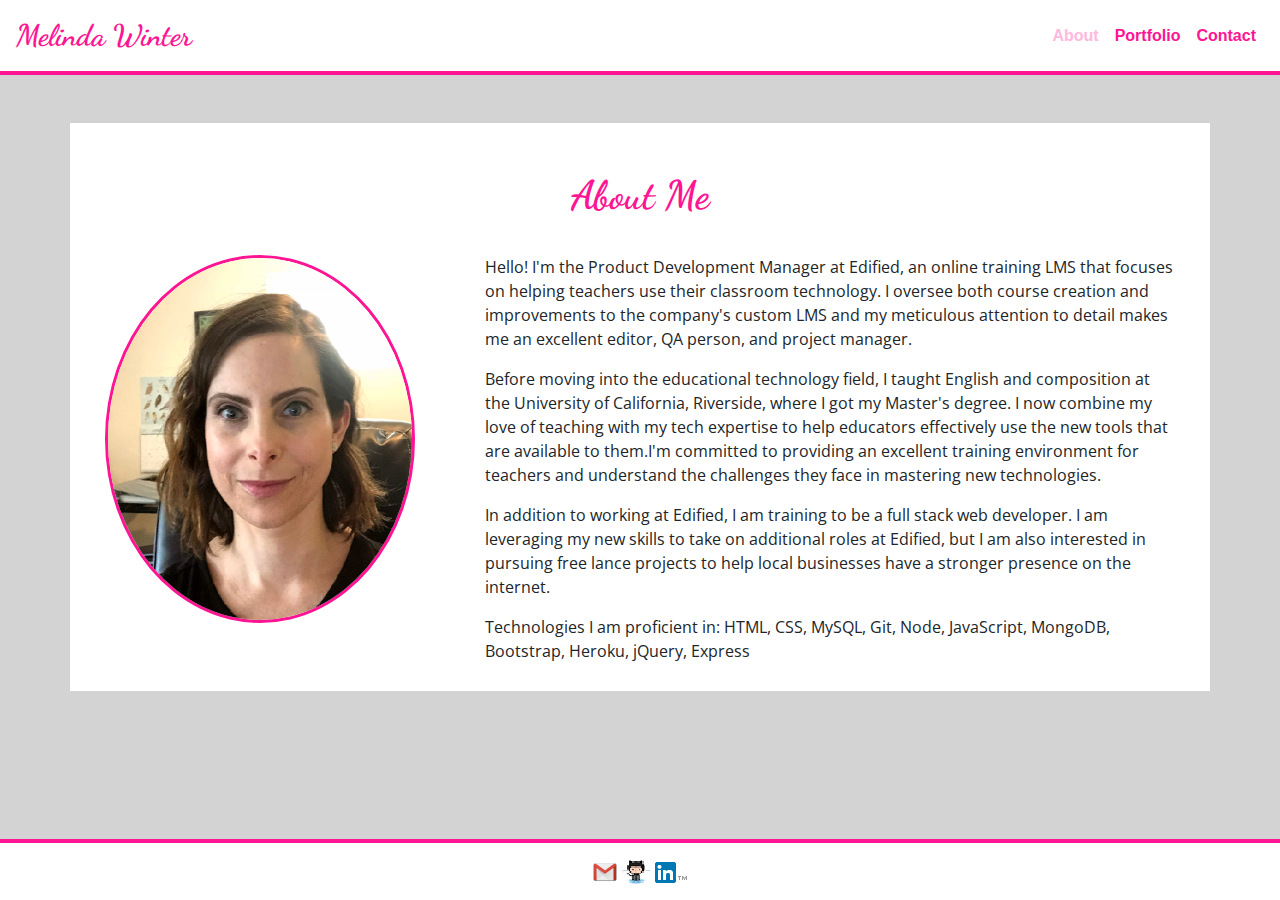
<file: index.html>
<!DOCTYPE html>
<html lang="en">
  <!-- Begin head -->
  <head>
    <!-- Required meta tags -->
    <meta charset="utf-8" />
    <meta name="viewport" content="width=device-width, initial-scale=1" />

    <!-- Bootstrap CSS -->
    <link
      rel="stylesheet"
      href="https://stackpath.bootstrapcdn.com/bootstrap/4.4.1/css/bootstrap.min.css"
      integrity="sha384-Vkoo8x4CGsO3+Hhxv8T/Q5PaXtkKtu6ug5TOeNV6gBiFeWPGFN9MuhOf23Q9Ifjh"
      crossorigin="anonymous"
    />
    <!-- Google fonts -->
    <link
      href="https://fonts.googleapis.com/css2?family=Dancing+Script:wght@700&family=Open+Sans:wght@400&display=swap"
      rel="stylesheet"
    />
    <!-- My custom CSS -->
    <link rel="stylesheet" href="assets/css/style.css" />

    <!-- This is the title that appears in the browser tag -->
    <title>Melinda Winter</title>
  </head>
  <!-- End head -->

  <!-- Begin body -->
  <body class="pb-5 mb-5">
    <!-- Begin navbar -->
    <nav class="navbar navbar-expand-sm mb-5">
      <!-- Navbar heading -->
      <a class="navbar-brand hover" href="index.html">Melinda Winter</a>

      <!-- This creates the collapsing menu icon -->
      <button
        class="navbar-toggler navbar-light"
        type="button"
        data-toggle="collapse"
        data-target="#navbarNav"
        aria-controls="navbarNav"
        aria-expanded="false"
        aria-label="Toggle navigation"
      >
        <span class="navbar-toggler-icon"></span>
      </button>

      <div class="collapse navbar-collapse" id="navbarNav">
        <!-- Pushes the nav links to the left -->
        <ul class="navbar-nav ml-auto">
          <!-- Navbar links -->
          <li class="nav-item">
            <a class="nav-link active hover" href="index.html">About</a>
          </li>
          <li class="nav-item">
            <a class="nav-link hover" href="portfolio.html">Portfolio</a>
          </li>
          <li class="nav-item">
            <a class="nav-link hover" href="contact.html">Contact</a>
          </li>
        </ul>
      </div>
    </nav>
    <!-- End navbar -->

    <!-- Begin bio pic and text -->
    <main class="container" style="background-color: white">
      <h1 class="text-center pt-5 title">About Me</h1>
      <div class="row py-2">
        <!-- Begin image card -->
        <figure class="col-sm-8 col-md-4">
          <div class="card border-0" style="background-color: white">
            <div class="card-body mx-auto">
              <img
                id="bio-image"
                class="card-img img-fluid"
                style="border-radius: 50%; border: solid deeppink"
                src="assets/images/desk2.png"
                alt="Melinda Winter"
              />
            </div>
          </div>
        </figure>
        <!-- Begin bio card -->
        <div class="col-sm-12 col-md-8">
          <div class="card border-0">
            <div class="card-body">
              <p class="card-text">
                Hello! I'm the Product Development Manager at Edified, an online
                training LMS that focuses on helping teachers use their
                classroom technology. I oversee both course creation and
                improvements to the company's custom LMS and my meticulous
                attention to detail makes me an excellent editor, QA person, and
                project manager.
              </p>

              <p class="card-text">
                Before moving into the educational technology field, I taught
                English and composition at the University of California,
                Riverside, where I got my Master's degree. I now combine my love
                of teaching with my tech expertise to help educators effectively
                use the new tools that are available to them.I'm committed to
                providing an excellent training environment for teachers and
                understand the challenges they face in mastering new
                technologies.
              </p>

              <p class="card-text">
                In addition to working at Edified, I am training to be a full
                stack web developer. I am leveraging my new skills to take on
                additional roles at Edified, but I am also interested in
                pursuing free lance projects to help local businesses have a
                stronger presence on the internet.
              </p>

              <p class="card-text">
                Technologies I am proficient in: HTML, CSS, MySQL, Git, Node,
                JavaScript, MongoDB, Bootstrap, Heroku, jQuery, Express
              </p>
            </div>
          </div>
        </div>
      </div>
    </main>
    <!-- End bio pic and text -->

    <!-- Begin footer -->
    <footer class="footer mt-auto py-3 fixed-bottom">
      <div class="container">
        <span class="text-muted">
          <!-- Social media links with images -->
          <a href="mailto:melindawinter42@gmail.com"
            ><img src="assets/images/gmail-icon-24.png" alt="gmail icon"
          /></a>
          <a href="https://github.com/melindawinter" target="_blank">
            <img src="assets/images/octocat24.png" alt="github icon" />
          </a>
          <a
            href="http://www.linkedin.com/in/melinda-winter-34a25689"
            target="_blank"
          >
            <img src="assets/images/linkedin.png" alt="linkedin icon" />
          </a>
        </span>
      </div>
    </footer>
    <!-- End footer -->

    <!-- Optional JavaScript -->
    <!-- jQuery first, then Popper.js, then Bootstrap JS -->
    <script
      src="https://code.jquery.com/jquery-3.4.1.slim.min.js"
      integrity="sha384-J6qa4849blE2+poT4WnyKhv5vZF5SrPo0iEjwBvKU7imGFAV0wwj1yYfoRSJoZ+n"
      crossorigin="anonymous"
    ></script>
    <script
      src="https://cdn.jsdelivr.net/npm/popper.js@1.16.0/dist/umd/popper.min.js"
      integrity="sha384-Q6E9RHvbIyZFJoft+2mJbHaEWldlvI9IOYy5n3zV9zzTtmI3UksdQRVvoxMfooAo"
      crossorigin="anonymous"
    ></script>
    <script
      src="https://stackpath.bootstrapcdn.com/bootstrap/4.4.1/js/bootstrap.min.js"
      integrity="sha384-wfSDF2E50Y2D1uUdj0O3uMBJnjuUD4Ih7YwaYd1iqfktj0Uod8GCExl3Og8ifwB6"
      crossorigin="anonymous"
    ></script>
    <!-- End script -->
  </body>
  <!-- End body -->
</html>
</file>
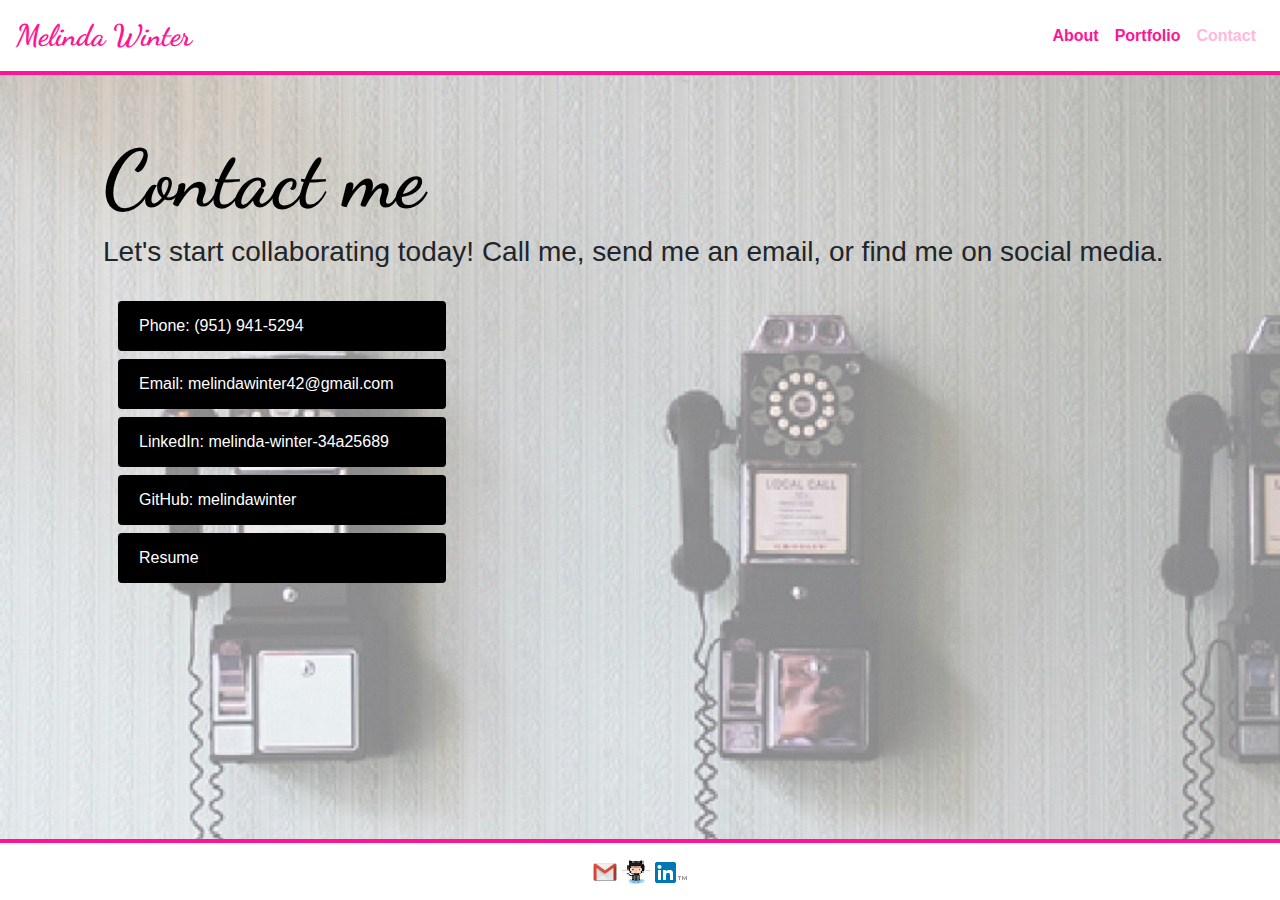
<file: contact.html>
<!DOCTYPE html>
<html lang="en">
  <!-- Begin head -->
  <head>
    <!-- Required meta tags -->
    <meta charset="utf-8" />
    <meta
      name="viewport"
      content="width=device-width, initial-scale=1, shrink-to-fit=no"
    />

    <!-- Bootstrap CSS -->
    <link
      rel="stylesheet"
      href="https://stackpath.bootstrapcdn.com/bootstrap/4.4.1/css/bootstrap.min.css"
      integrity="sha384-Vkoo8x4CGsO3+Hhxv8T/Q5PaXtkKtu6ug5TOeNV6gBiFeWPGFN9MuhOf23Q9Ifjh"
      crossorigin="anonymous"
    />
    <!-- Google cursive font -->
    <link
      href="https://fonts.googleapis.com/css2?family=Dancing+Script:wght@500&display=swap"
      rel="stylesheet"
    />
    <!-- My custom CSS -->
    <link rel="stylesheet" href="assets/css/style.css" />

    <!-- This is the title that appears in the browser tag -->
    <title>Melinda Winter</title>
  </head>
  <style>
    body {
      background-image: url("contact-pic5.jpg");
    }
  </style>
  <!-- End head -->
  <!-- Begin body -->
  <body class="pb-5">
    <!-- Begin navbar -->
    <nav class="navbar navbar-expand-sm mb-5">
      <!-- Navbar heading -->
      <a class="navbar-brand hover" href="index.html">Melinda Winter</a>

      <!-- This creates the collapsing menu icon -->
      <button
        class="navbar-toggler navbar-light"
        type="button"
        data-toggle="collapse"
        data-target="#navbarNav"
        aria-controls="navbarNav"
        aria-expanded="false"
        aria-label="Toggle navigation"
      >
        <span class="navbar-toggler-icon"></span>
      </button>

      <div class="collapse navbar-collapse" id="navbarNav">
        <!-- Pushes the nav links to the left -->
        <ul class="navbar-nav ml-auto">
          <!-- Navbar links -->
          <li class="nav-item">
            <a class="nav-link hover" href="index.html">About</a>
          </li>
          <li class="nav-item">
            <a class="nav-link hover" href="portfolio.html">Portfolio</a>
          </li>
          <li class="nav-item">
            <a class="nav-link active hover" href="contact.html">Contact</a>
          </li>
        </ul>
      </div>
    </nav>
    <!-- End navbar -->

    <main>
      <div class="container py-2 px-5 mb-5">
        <div class="row">
          <!-- Form header and greeting -->
          <section>
            <h1 class="title contact-me">Contact me</h1>
            <h3>
              Let's start collaborating today! Call me, send me an email, or
              find me on social media.
            </h3>
          </section>
        </div>
        <div class="row">
          <!-- Begin contact info -->
          <div class="col-sm-12 col-lg-4 mt-3 mb-4">
            <div class="list-group">
              <!-- <div class="list-group-item list-group-item-action contact">
                My Contact Info
              </div> -->
              <div class="list-group-item list-group-item-action btn mt-2">
                Phone: (951) 941-5294
              </div>
              <a href="mailto:melindawinter42@gmail.com"
                ><button
                  type="button"
                  class="list-group-item list-group-item-action btn mt-2"
                >
                  Email: melindawinter42@gmail.com
                </button></a
              >
              <a
                href="http://www.linkedin.com/in/melinda-winter-34a25689"
                target="_blank"
              >
                <button
                  type="button"
                  class="list-group-item list-group-item-action btn mt-2"
                >
                  LinkedIn: melinda-winter-34a25689
                </button></a
              >
              <a href="https://github.com/melindawinter" target="_blank"
                ><button
                  type="button"
                  class="list-group-item list-group-item-action btn mt-2"
                >
                  GitHub: melindawinter
                </button></a
              >
              <a
                href="https://docs.google.com/document/d/1oJC-LI-GbrOvPxijc6FDW7pv4y-JiDHFJNNBRoLGXcc/edit?usp=sharing"
                target="_blank"
                ><button
                  type="button"
                  class="list-group-item list-group-item-action btn mt-2"
                >
                  Resume
                </button></a
              >
            </div>
          </div>
          <!-- End contact info -->
        </div>
      </div>
    </main>

    <!-- Begin footer -->
    <footer
      style="border-top: 4px solid deeppink; background-color: white"
      class="footer mt-auto py-3 fixed-bottom"
    >
      <div class="container">
        <span class="text-muted">
          <!-- Social media links with images -->
          <a href="mailto:melindawinter42@gmail.com"
            ><img src="assets/images/gmail-icon-24.png" alt="gmail icon"
          /></a>
          <a href="https://github.com/melindawinter" target="_blank">
            <img src="assets/images/octocat24.png" alt="github icon" />
          </a>
          <a
            href="http://www.linkedin.com/in/melinda-winter-34a25689"
            target="_blank"
          >
            <img src="assets/images/linkedin.png" alt="linkedin icon" />
          </a>
        </span>
      </div>
    </footer>
    <!-- End footer -->

    <!-- Optional JavaScript -->
    <!-- jQuery first, then Popper.js, then Bootstrap JS -->
    <script
      src="https://code.jquery.com/jquery-3.4.1.slim.min.js"
      integrity="sha384-J6qa4849blE2+poT4WnyKhv5vZF5SrPo0iEjwBvKU7imGFAV0wwj1yYfoRSJoZ+n"
      crossorigin="anonymous"
    ></script>
    <script
      src="https://cdn.jsdelivr.net/npm/popper.js@1.16.0/dist/umd/popper.min.js"
      integrity="sha384-Q6E9RHvbIyZFJoft+2mJbHaEWldlvI9IOYy5n3zV9zzTtmI3UksdQRVvoxMfooAo"
      crossorigin="anonymous"
    ></script>
    <script
      src="https://stackpath.bootstrapcdn.com/bootstrap/4.4.1/js/bootstrap.min.js"
      integrity="sha384-wfSDF2E50Y2D1uUdj0O3uMBJnjuUD4Ih7YwaYd1iqfktj0Uod8GCExl3Og8ifwB6"
      crossorigin="anonymous"
    ></script>
    <!-- End script -->
  </body>
  <!-- End body -->
</html>
</file>
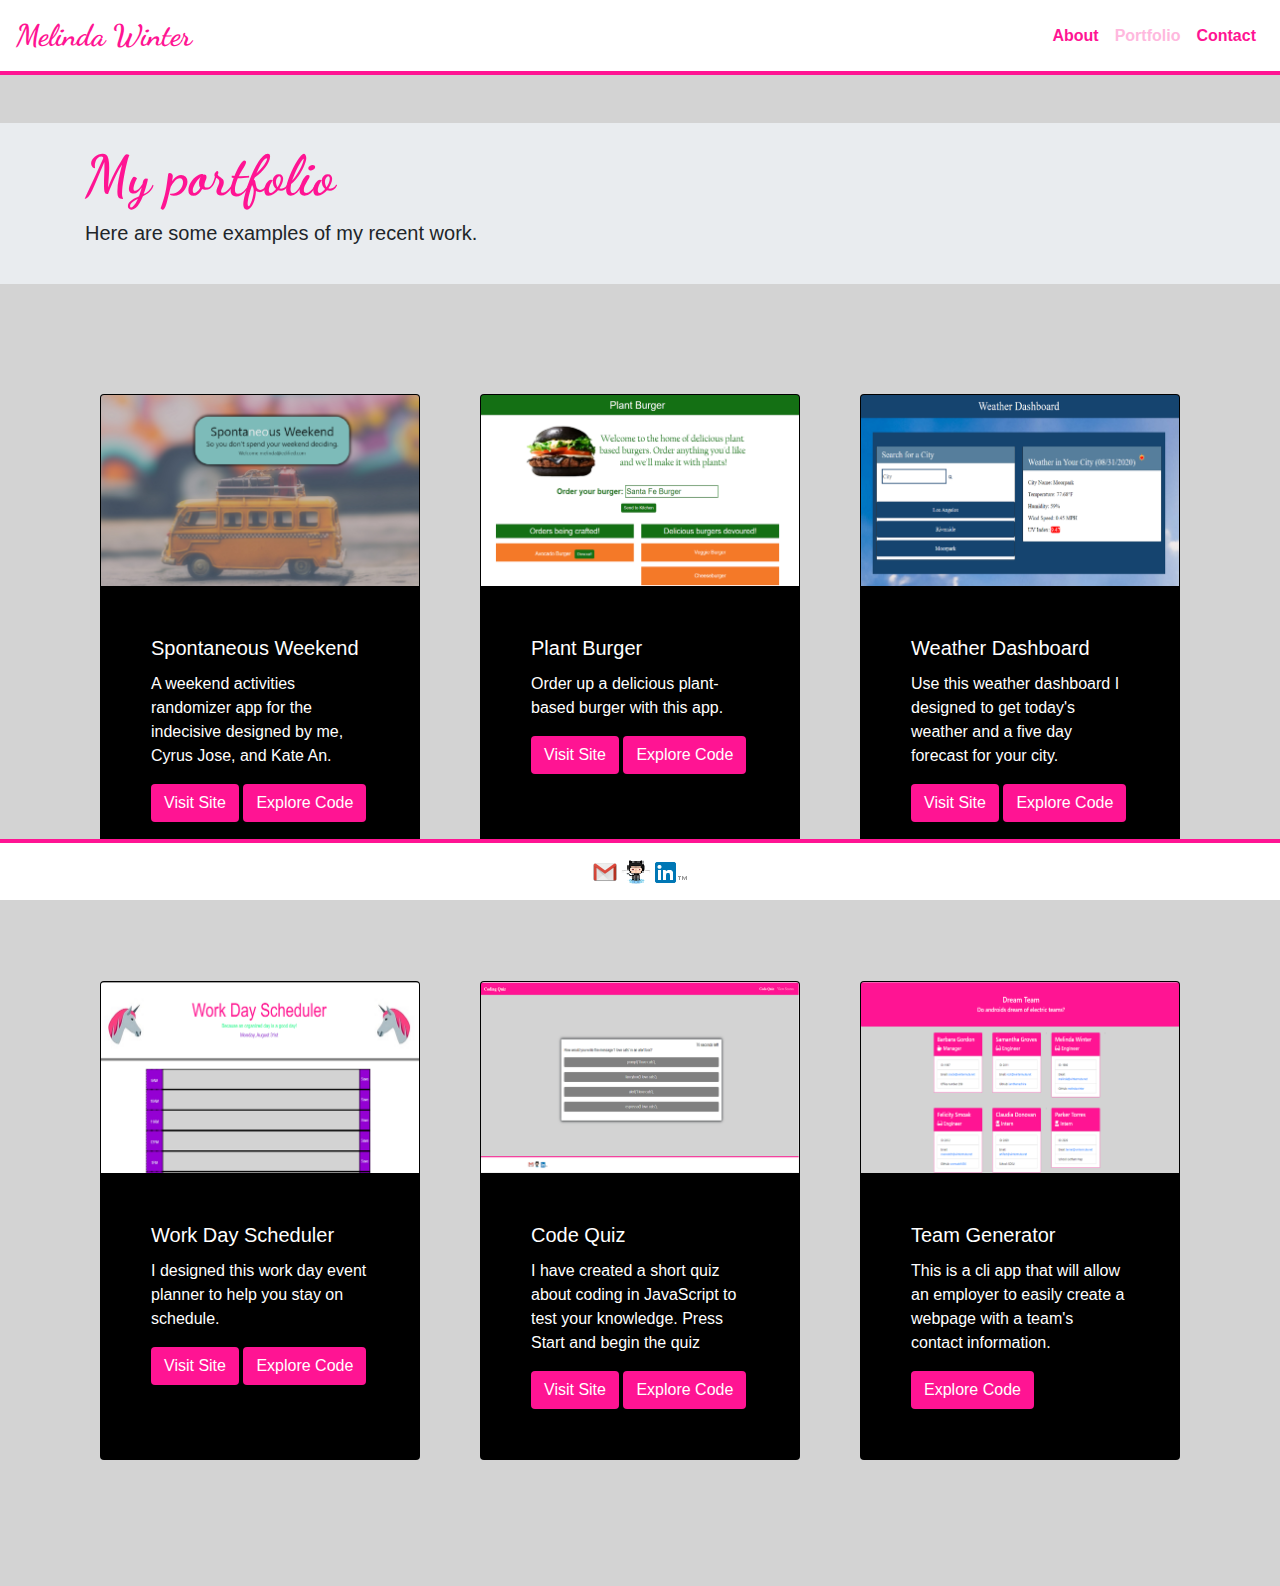
<file: portfolio.html>
<!DOCTYPE html>
<html lang="en">
  <!-- Begin head -->
  <head>
    <!-- Required meta tags -->
    <meta charset="utf-8" />
    <meta
      name="viewport"
      content="width=device-width, initial-scale=1, shrink-to-fit=no"
    />
    <!-- Bootstrap CSS -->
    <link
      rel="stylesheet"
      href="https://stackpath.bootstrapcdn.com/bootstrap/4.4.1/css/bootstrap.min.css"
      integrity="sha384-Vkoo8x4CGsO3+Hhxv8T/Q5PaXtkKtu6ug5TOeNV6gBiFeWPGFN9MuhOf23Q9Ifjh"
      crossorigin="anonymous"
    />
    <!-- Google cursive font -->
    <link
      href="https://fonts.googleapis.com/css2?family=Dancing+Script:wght@500&display=swap"
      rel="stylesheet"
    />
    <!-- My custom CSS -->
    <link rel="stylesheet" href="assets/css/style.css" />
    <!-- This is the title that appears in the browser tag -->
    <title>Melinda Winter</title>
  </head>
  <!-- End head -->

  <!-- Begin body -->
  <body class="pb-5 mb-5">
    <!-- Begin navbar -->
    <nav class="navbar navbar-expand-sm mb-5">
      <!-- Navbar heading -->
      <a class="navbar-brand hover" href="index.html">Melinda Winter</a>

      <!-- This creates the collapsing menu icon -->
      <button
        class="navbar-toggler navbar-light"
        type="button"
        data-toggle="collapse"
        data-target="#navbarNav"
        aria-controls="navbarNav"
        aria-expanded="false"
        aria-label="Toggle navigation"
      >
        <span class="navbar-toggler-icon"></span>
      </button>

      <div class="collapse navbar-collapse" id="navbarNav">
        <!-- Pushes the nav links to the left -->
        <ul class="navbar-nav ml-auto">
          <!-- Navbar links -->
          <li class="nav-item">
            <a class="nav-link hover" href="index.html">About</a>
          </li>
          <li class="nav-item">
            <a class="nav-link active hover" href="portfolio.html">Portfolio</a>
          </li>
          <li class="nav-item">
            <a class="nav-link hover" href="contact.html">Contact</a>
          </li>
        </ul>
      </div>
    </nav>
    <!-- End navbar -->
    <!-- Begin jumbotron -->
    <div class="jumbotron jumbotron-fluid">
      <div class="container">
        <h1 class="display-4 title">My portfolio</h1>
        <p class="lead">Here are some examples of my recent work.</p>
      </div>
    </div>
    <!-- End jumbotron -->

    <!-- Begin main section -->
    <main>
      <!-- Begin container -->
      <div class="container">
        <!-- Begin row -->
        <div class="row pt-5">
          <!-- Project 1 -->
          <div class="card project-card" style="width: 20rem">
            <img
              src="assets/images/sw1.png"
              class="card-img-top"
              alt="Spontaneous Weekend website"
            />
            <div class="card-body project-card">
              <h5 class="card-title">Spontaneous Weekend</h5>
              <p class="card-text">
                A weekend activities randomizer app for the indecisive designed
                by me, Cyrus Jose, and Kate An.
              </p>
              <a
                href="https://secure-savannah-12538.herokuapp.com/signup.html"
                target="_blank"
                class="btn"
              >
                Visit Site
              </a>
              <a
                href="https://github.com/melindawinter/Spontaneous-Weekend"
                target="_blank"
                class="btn"
              >
                Explore Code
              </a>
            </div>
          </div>
          <!-- Project 2 -->
          <div class="card project-card" style="width: 20rem">
            <img
              src="assets/images/burger2.png"
              class="card-img-top"
              alt="Plant Burger website"
            />
            <div class="card-body project-card">
              <h5 class="card-title">Plant Burger</h5>
              <p class="card-text">
                Order up a delicious plant-based burger with this app.
              </p>
              <a
                href="https://radiant-meadow-34570.herokuapp.com"
                target="_blank"
                class="btn"
              >
                Visit Site
              </a>
              <a
                href="https://github.com/melindawinter/burger"
                target="_blank"
                class="btn"
              >
                Explore Code
              </a>
            </div>
          </div>
          <!-- Project 3 -->
          <div class="card project-card" style="width: 20rem">
            <img
              src="assets/images/weather3.png"
              class="card-img-top"
              alt="Weather Dashboard website"
            />
            <div class="card-body project-card">
              <h5 class="card-title">Weather Dashboard</h5>
              <p class="card-text">
                Use this weather dashboard I designed to get today's weather and
                a five day forecast for your city.
              </p>
              <a
                href="https://melindawinter.github.io/weather-dashboard/"
                target="_blank"
                class="btn"
              >
                Visit Site
              </a>
              <a
                href="https://github.com/melindawinter/weather-dashboard"
                target="_blank"
                class="btn"
              >
                Explore Code
              </a>
            </div>
          </div>

          <!-- End row -->
        </div>

        <!-- Begin row -->
        <div class="row pt-5">
          <!-- Project 4 -->
          <div class="card project-card" style="width: 20rem">
            <img
              src="assets/images/scheduler2.png"
              class="card-img-top"
              alt="Work Day Scheduler website"
            />
            <div class="card-body project-card">
              <h5 class="card-title">Work Day Scheduler</h5>
              <p class="card-text">
                I designed this work day event planner to help you stay on
                schedule.
              </p>
              <a
                href="https://melindawinter.github.io/work-day-scheduler/"
                target="_blank"
                class="btn"
              >
                Visit Site
              </a>
              <a
                href="https://github.com/melindawinter/work-day-scheduler"
                target="_blank"
                class="btn"
              >
                Explore Code
              </a>
            </div>
          </div>
          <!-- Project 5 -->
          <div class="card project-card" style="width: 20rem">
            <img
              src="assets/images/code-quiz.png"
              class="card-img-top"
              alt="Code Quiz website"
            />
            <div class="card-body project-card">
              <h5 class="card-title">Code Quiz</h5>
              <p class="card-text">
                I have created a short quiz about coding in JavaScript to test
                your knowledge. Press Start and begin the quiz
              </p>
              <a
                href="https://melindawinter.github.io/code-quiz/"
                target="_blank"
                class="btn"
              >
                Visit Site
              </a>
              <a
                href="https://github.com/melindawinter/code-quiz"
                target="_blank"
                class="btn"
              >
                Explore Code
              </a>
            </div>
          </div>
          <!-- Project 6 -->
          <div class="card project-card" style="width: 20rem">
            <img
              src="assets/images/teams.png"
              class="card-img-top"
              alt="Team Generator website"
            />
            <div class="card-body project-card">
              <h5 class="card-title">Team Generator</h5>
              <p class="card-text">
                This is a cli app that will allow an employer to easily create a
                webpage with a team's contact information.
              </p>

              <a
                href="https://github.com/melindawinter/team-generator"
                target="_blank"
                class="btn"
              >
                Explore Code
              </a>
            </div>
          </div>

          <!-- End row -->
        </div>

        <!-- End container -->
      </div>
    </main>
    <!-- End main content -->

    <!-- Begin footer -->
    <footer
      style="border-top: 4px solid deeppink; background-color: white"
      class="footer mt-auto py-3 fixed-bottom"
    >
      <div class="container">
        <span class="text-muted">
          <!-- Social media links with images -->
          <a href="mailto:melindawinter42@gmail.com"
            ><img src="assets/images/gmail-icon-24.png" alt="gmail icon"
          /></a>
          <a href="https://github.com/melindawinter" target="_blank">
            <img src="assets/images/octocat24.png" alt="github icon" />
          </a>
          <a
            href="http://www.linkedin.com/in/melinda-winter-34a25689"
            target="_blank"
          >
            <img src="assets/images/linkedin.png" alt="linkedin icon" />
          </a>
        </span>
      </div>
    </footer>
    <!-- End footer -->

    <!-- Optional JavaScript -->
    <!-- jQuery first, then Popper.js, then Bootstrap JS -->
    <script
      src="https://code.jquery.com/jquery-3.4.1.slim.min.js"
      integrity="sha384-J6qa4849blE2+poT4WnyKhv5vZF5SrPo0iEjwBvKU7imGFAV0wwj1yYfoRSJoZ+n"
      crossorigin="anonymous"
    ></script>
    <script
      src="https://cdn.jsdelivr.net/npm/popper.js@1.16.0/dist/umd/popper.min.js"
      integrity="sha384-Q6E9RHvbIyZFJoft+2mJbHaEWldlvI9IOYy5n3zV9zzTtmI3UksdQRVvoxMfooAo"
      crossorigin="anonymous"
    ></script>
    <script
      src="https://stackpath.bootstrapcdn.com/bootstrap/4.4.1/js/bootstrap.min.js"
      integrity="sha384-wfSDF2E50Y2D1uUdj0O3uMBJnjuUD4Ih7YwaYd1iqfktj0Uod8GCExl3Og8ifwB6"
      crossorigin="anonymous"
    ></script>
    <!-- End script -->
  </body>
  <!-- End body -->
</html>
</file>
<file: assets/css/style.css>
*,
*::before,
*::after {
  box-sizing: border-box;
}

body {
  background-color: lightgray;
}

/* Styling for navbar */
.navbar {
  background-color: white;
  border-bottom: 4px solid deeppink;
}

/* Styling for name on navbar */
.navbar-brand {
  font-family: "Dancing Script", cursive;
  font-size: 30px;
}

/* Styling for links */
.navbar-toggler-icon,
.nav-link,
.navbar-brand {
  color: deeppink;

  font-weight: bold;
}

/* Creates a hover effect on the navbar menu options */
.hover:hover {
  color: #ffb8de;
}

/* Color for the active menu item */
.active {
  color: #ffb8de;
}

/* Styling for jumbotron */
.jumbotron {
  padding-top: 20px;
  padding-bottom: 20px;
}

/* Card body background color */
.card-body {
  background-color: white;
}

/* Styling for title text on all pages */
.title {
  color: deeppink;
  font-family: "Dancing Script", cursive;
  font-weight: bolder;
}

/* General text styling */
p {
  font-size: 16px;
  font-family: "Open Sans", sans-serif;
  font-weight: 400;
}

/* On screens that are 576px wide or less, apply this styling */
@media screen and (max-width: 576px) {
  .container {
    width: 95%;
  }

  /* Align card text */
  .card-text {
    text-align: justify;
  }

  /* Size bio image */
  #bio-image {
    height: auto;
    width: 150px;
  }
}

.portfolio-image {
  height: auto;
  width: 350px;
}

/* Styling for buttons */
.btn {
  background-color: deeppink;
  color: white;
}

.project-card {
  background-color: black;
  color: white;
  margin: 30px;
}

/* Styling for heading of contact info */
/* .contact {
  font-family: "Open Sans", sans-serif;
  font-weight: bolder;
  text-align: center;
  color: deeppink;
  background-color: black;
} */

/* Styling for Contact me header */
.contact-me {
  font-size: 80px;
  color: black;
}

.list-group-item {
  background-color: black;
  color: white;
}

/* Color for text inputs */
.form-control {
  background-color: white;
}

/* Styling for footer */
.footer {
  border-top: 4px solid deeppink;
  background-color: white;
  text-align: center;
}
</file>
